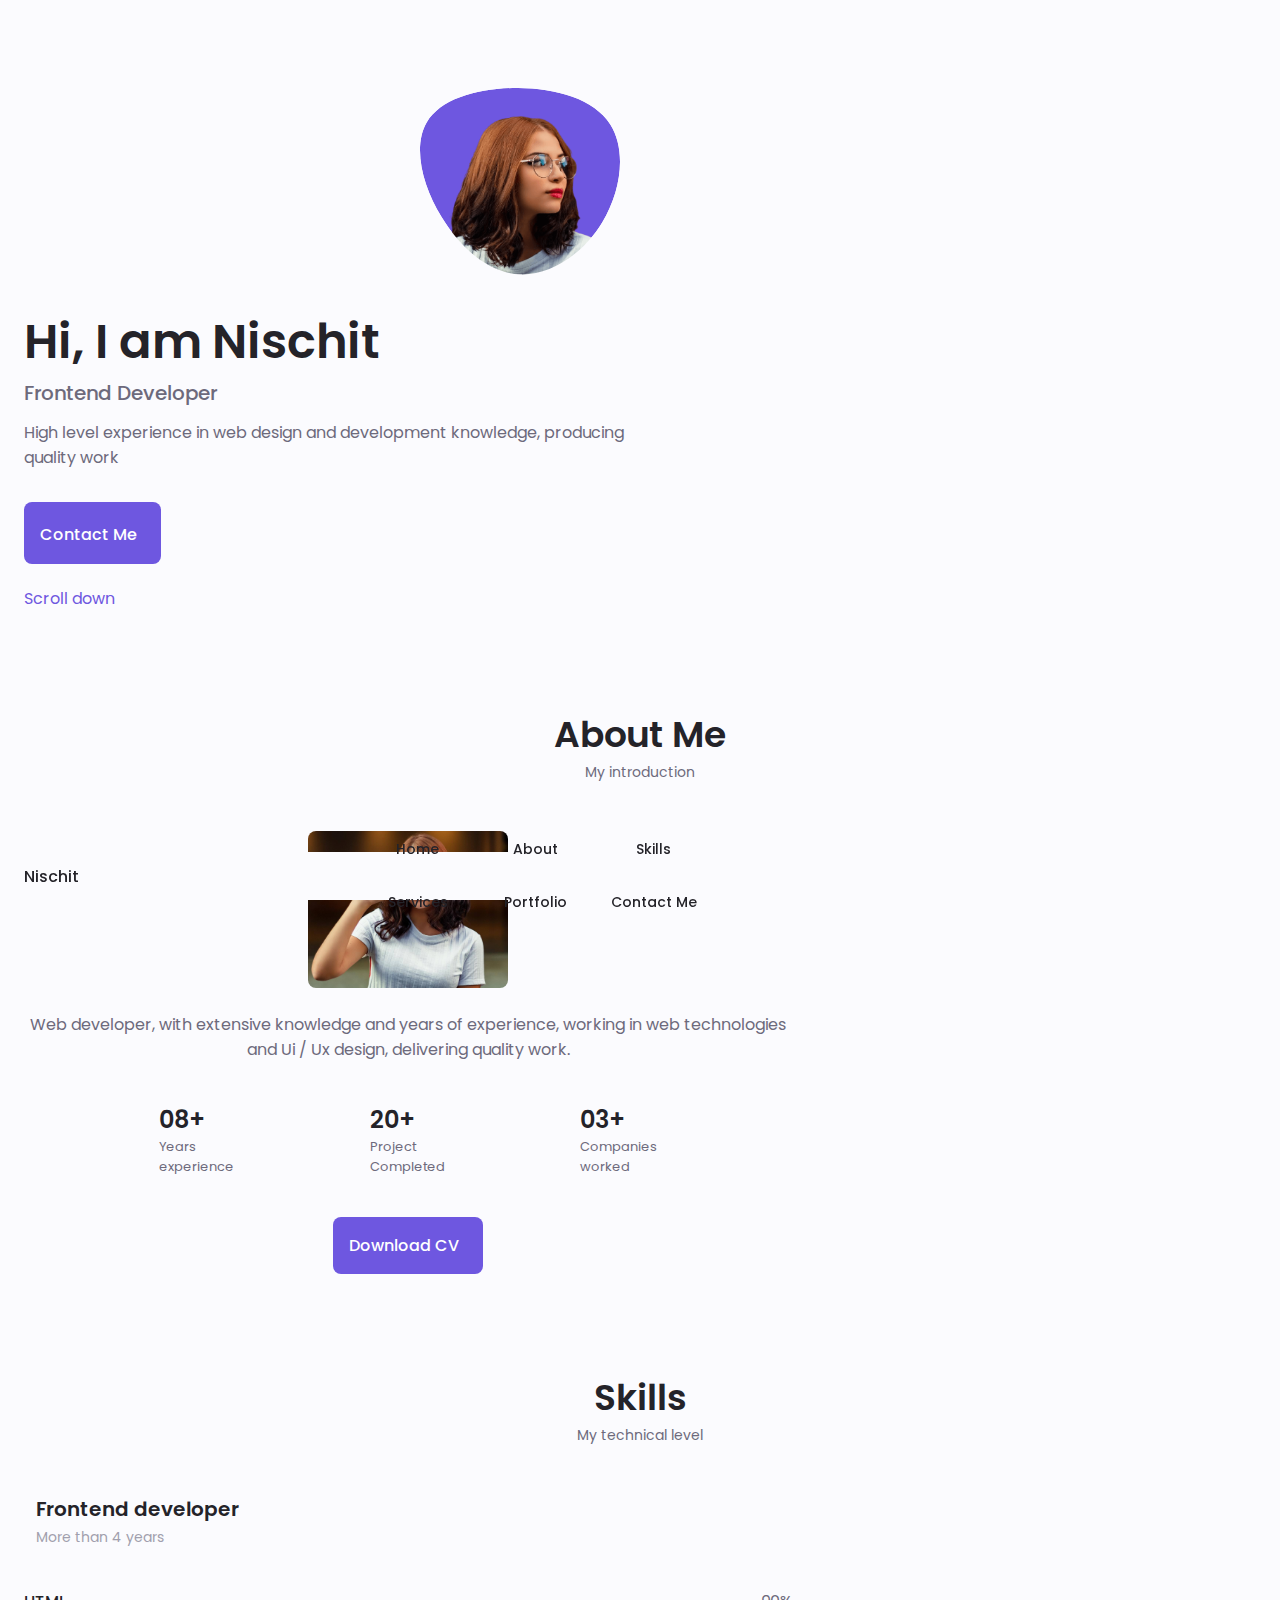
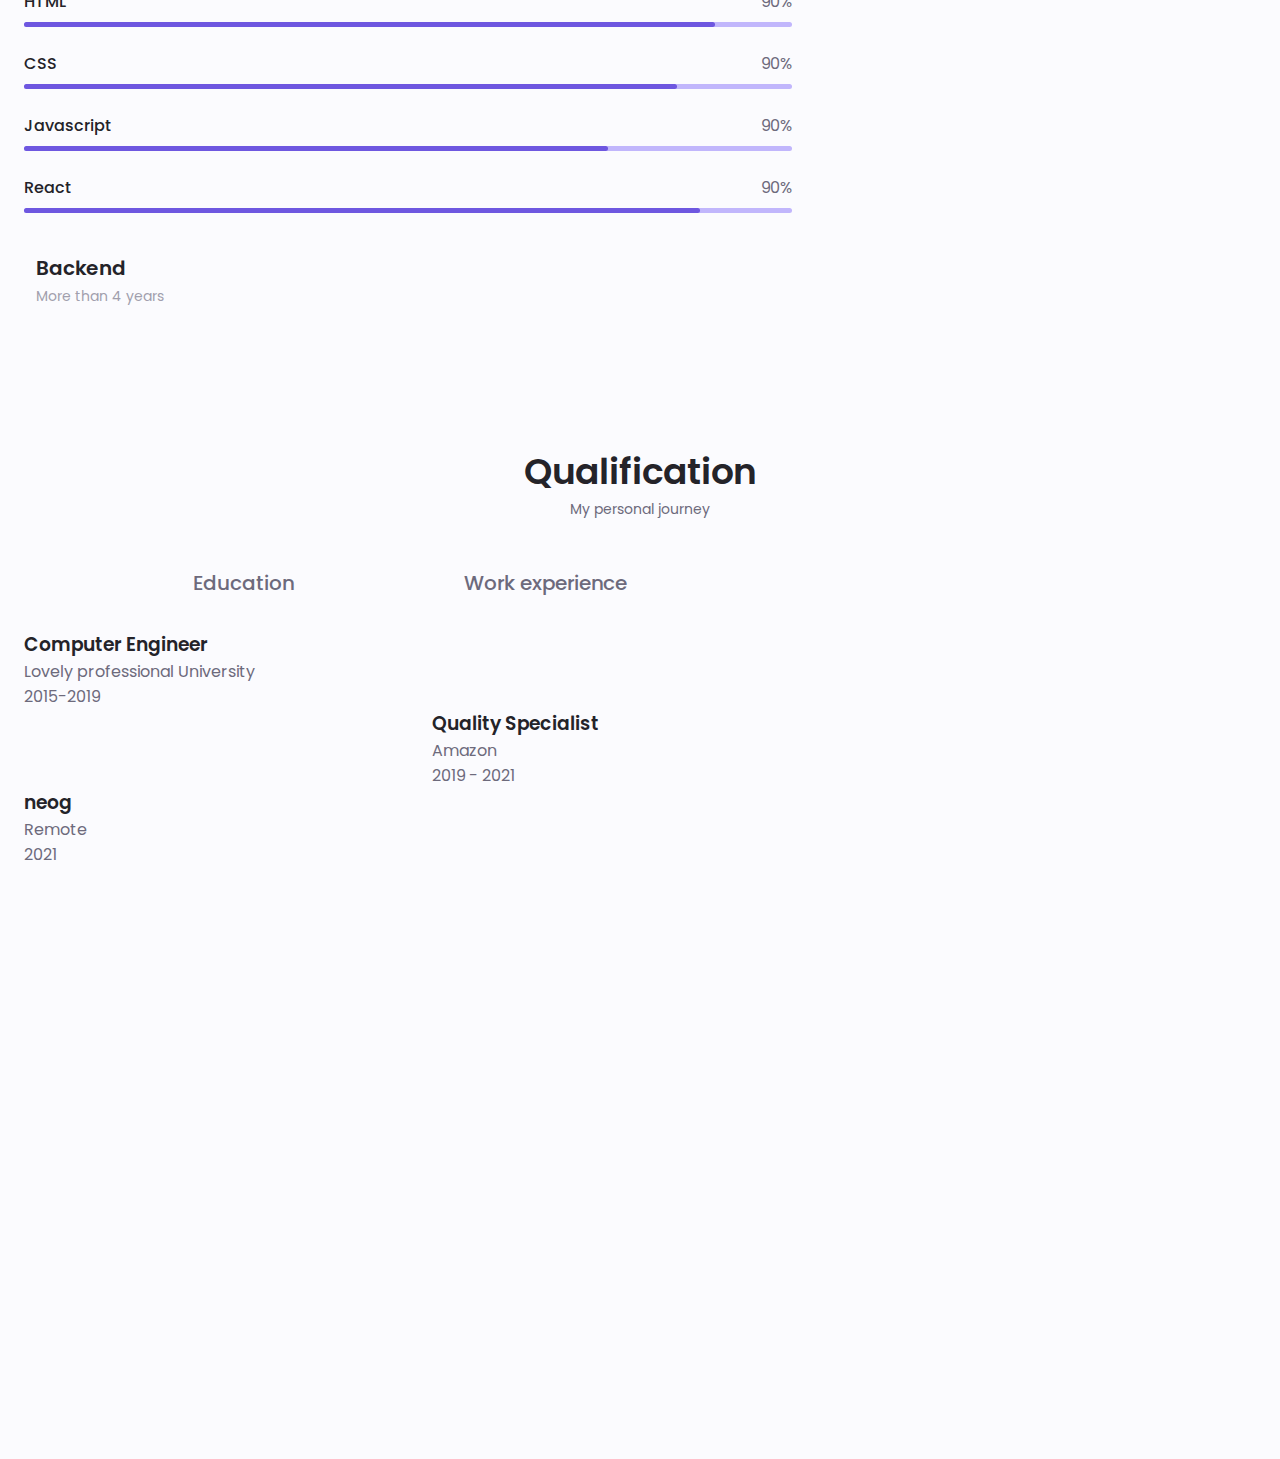
<file: index.html>
<!DOCTYPE html>
<html lang="en">
  <head>
    <meta charset="UTF-8" />
    <meta name="viewport" content="width=device-width, initial-scale=1.0" />
    <!--==================== UNICONS ====================-->
    <link
      rel="stylesheet"
      href="https://unicons.iconscout.com/release/v4.0.0/css/line.css"
    />

    <!--==================== SWIPER CSS ====================-->
    <link rel="stylesheet" href="" />

    <!--==================== CSS ====================-->
    <link rel="stylesheet" href="assets/css/styles.css" />

    <title>Responsive Portfolio Website</title>
  </head>
  <body>
    <!--==================== HEADER ====================-->
    <header class="header" id="header">
      <nav class="nav container">
        <a href="#" class="nav__logo">Nischit</a>

        <div class="nav__menu" id="nav-menu">
          <ul class="nav__list grid">
            <li class="nav__item">
              <a href="#home" class="nav__link">
                <i class="uil uil-estate nav__icon"></i>Home
              </a>
            </li>
            <li class="nav__item">
              <a href="#about" class="nav__link">
                <i class="uil uil-user nav__icon"></i>About
              </a>
            </li>
            <li class="nav__item">
              <a href="#skills" class="nav__link">
                <i class="uil uil-file-alt nav__icon"></i> Skills
              </a>
            </li>
            <li class="nav__item">
              <a href="#services" class="nav__link">
                <i class="uil uil-briefcase-alt nav__icon"></i> Services
              </a>
            </li>
            <li class="nav__item">
              <a href="#portfolio" class="nav__link">
                <i class="uil uil-scenery nav__icon"></i> Portfolio
              </a>
            </li>
            <li class="nav__item">
              <a href="#contact" class="nav__link">
                <i class="uil uil-message nav__icon"></i> Contact Me
              </a>
            </li>
          </ul>
          <i class="uil uil-times" id="nav-close"></i>
        </div>

        <div class="nav__btns">
          <div class="nav__toggle" id="nav-toggle">
            <i class="uil uil-apps"></i>
          </div>
        </div>
      </nav>
    </header>

    <!--==================== MAIN ====================-->
    <main class="main">
      <!--==================== HOME ====================-->
      <section class="home section" id="home">
        <div class="home__container container grid">
          <div class="home__content grid">
            <div class="home__social">
              <a
                href="https://www.linkedin.com/in/nischitshetty"
                target="_blank"
                class="home__social-icon"
              >
                <i class="uil uil-linkedin-alt"></i>
              </a>

              <a
                href="https://dribble.com"
                target="_blank"
                class="home__social-icon"
              >
                <i class="uil uil-dribbble"></i>
              </a>

              <a
                href="https://github.com/njsm8"
                target="_blank"
                class="home__social-icon"
              >
                <i class="uil uil-github-alt"></i>
              </a>
            </div>
            <div class="home__img">
              <svg
                class="home__blob"
                viewBox="0 0 200 187"
                xmlns="http://www.w3.org/2000/svg"
                xmlns:xlink="http://www.w3.org/1999/xlink"
              >
                <mask id="mask0" mask-type="alpha">
                  <path
                    d="M190.312 36.4879C206.582 62.1187 201.309 102.826 182.328 134.186C163.346 165.547 
                130.807 187.559 100.226 186.353C69.6454 185.297 41.0228 161.023 21.7403 129.362C2.45775 
                97.8511 -7.48481 59.1033 6.67581 34.5279C20.9871 10.1032 59.7028 -0.149132 97.9666 
                0.00163737C136.23 0.303176 174.193 10.857 190.312 36.4879Z"
                  />
                </mask>
                <g mask="url(#mask0)">
                  <path
                    d="M190.312 36.4879C206.582 62.1187 201.309 102.826 182.328 134.186C163.346 
                165.547 130.807 187.559 100.226 186.353C69.6454 185.297 41.0228 161.023 21.7403 
                129.362C2.45775 97.8511 -7.48481 59.1033 6.67581 34.5279C20.9871 10.1032 59.7028 
                -0.149132 97.9666 0.00163737C136.23 0.303176 174.193 10.857 190.312 36.4879Z"
                  />

                  <image
                    class="home__blob-img"
                    x="12"
                    y="18"
                    xlink:href="assets\img\perfil.png"
                  />
                </g>
              </svg>
            </div>

            <div class="home__data">
              <h1 class="home__title">Hi, I am Nischit</h1>
              <h3 class="home__subtitle">Frontend Developer</h3>
              <p class="home__description">
                High level experience in web design and development knowledge,
                producing quality work
              </p>
              <a href="#contact" class="button button-flex">
                Contact Me <i class="uil uil-message button__icon"></i>
              </a>
            </div>
          </div>

          <div class="home__scroll">
            <a href="#about" class="home__scroll-button button--flex">
              <i class="uil uil-mouse-alt home__scroll-mouse"></i>
              <span class="home__scroll-name">Scroll down</span>
              <i class="uil uil-arrow-down home__scroll-arrow"></i>
            </a>
          </div>
        </div>
      </section>

      <!--==================== ABOUT ====================-->
      <section class="about section" id="about">
        <h2 class="section__title">About Me</h2>
        <spam class="section__subtitle">My introduction</spam>

        <div class="about__container container grid">
          <img src="assets/img/about.jpg" alt="" class="about__img" />

          <div class="about__data">
            <p class="about__description">
              Web developer, with extensive knowledge and years of experience,
              working in web technologies and Ui / Ux design, delivering quality
              work.
            </p>

            <div class="about__info">
              <div>
                <span class="about__info-title">08+</span>
                <span class="about__info-name"
                  >Years <br />
                  experience</span
                >
              </div>

              <div>
                <span class="about__info-title">20+</span>
                <span class="about__info-name"
                  >Project <br />
                  Completed</span
                >
              </div>

              <div>
                <span class="about__info-title">03+</span>
                <span class="about__info-name"
                  >Companies <br />
                  worked
                </span>
              </div>
            </div>

            <div class="about__buttons">
              <a
                download=""
                href="assets/pdf/Alexa-Cv.pdf"
                class="button button--flex"
              >
                Download CV <i class="uil uil-download-alt button__icon"></i>
              </a>
            </div>
          </div>
        </div>
      </section>

      <!--==================== SKILLS ====================-->
      <section class="skills section" id="skills">
        <h2 class="section__title">Skills</h2>
        <span class="section__subtitle">My technical level</span>

        <div class="skills__container container grid">
          <div class="skills__content skills__open">
            <div class="skills__header">
              <i class="uil uil-brackets-curly skills__icon"></i>

              <div>
                <h1 class="skills__title">Frontend developer</h1>
                <span class="skills__subtitle">More than 4 years</span>
              </div>

              <i class="uil uil-angle-down skills__arrow"></i>
            </div>

            <div class="skills__list grid">
              <div class="skills__data">
                <div class="skills__titles">
                  <h3 class="skills__name">HTML</h3>
                  <span class="skills__number">90%</span>
                </div>
                <div class="skills__bar">
                  <span class="skills__percentage skills__html"> </span>
                </div>
              </div>

              <div class="skills__data">
                <div class="skills__titles">
                  <h3 class="skills__name">CSS</h3>
                  <span class="skills__number">90%</span>
                </div>
                <div class="skills__bar">
                  <span class="skills__percentage skills__css"> </span>
                </div>
              </div>

              <div class="skills__data">
                <div class="skills__titles">
                  <h3 class="skills__name">Javascript</h3>
                  <span class="skills__number">90%</span>
                </div>
                <div class="skills__bar">
                  <span class="skills__percentage skills__js"> </span>
                </div>
              </div>

              <div class="skills__data">
                <div class="skills__titles">
                  <h3 class="skills__name">React</h3>
                  <span class="skills__number">90%</span>
                </div>
                <div class="skills__bar">
                  <span class="skills__percentage skills__react"> </span>
                </div>
              </div>
            </div>
          </div>
          <div class="skills__content skills__close">
            <div class="skills__header">
              <i class="uil uil-brackets-curly skills__icon"></i>

              <div>
                <h1 class="skills__title">Backend</h1>
                <span class="skills__subtitle">More than 4 years</span>
              </div>

              <i class="uil uil-angle-down skills__arrow"></i>
            </div>

            <div class="skills__list grid">
              <div class="skills__data">
                <div class="skills__titles">
                  <h3 class="skills__name">Firebase</h3>
                  <span class="skills__number">90%</span>
                </div>
                <div class="skills__bar">
                  <span class="skills__percentage skills__html"> </span>
                </div>
              </div>

              <div class="skills__data">
                <div class="skills__titles">
                  <h3 class="skills__name">Netlify</h3>
                  <span class="skills__number">90%</span>
                </div>
                <div class="skills__bar">
                  <span class="skills__percentage skills__css"> </span>
                </div>
              </div>

              <div class="skills__data">
                <div class="skills__titles">
                  <h3 class="skills__name">NodeJs</h3>
                  <span class="skills__number">90%</span>
                </div>
                <div class="skills__bar">
                  <span class="skills__percentage skills__js"> </span>
                </div>
              </div>

              <div class="skills__data">
                <div class="skills__titles">
                  <h3 class="skills__name">Heroku</h3>
                  <span class="skills__number">90%</span>
                </div>
                <div class="skills__bar">
                  <span class="skills__percentage skills__react"> </span>
                </div>
              </div>
            </div>
          </div>
        </div>
      </section>

      <!--==================== QUALIFICATION ====================-->
      <section class="qualification section">
        <h2 class="section__title">Qualification</h2>
        <span class="section__subtitle">My personal journey</span>

        <div class="qualification__container container">
          <div class="qualification__tabs">
            <div class="qualification__button button--flex">
              <i class="uil uil-graduation-cap qualification__icon"></i>
              Education
            </div>

            <div class="qualification__button button--flex">
              <i class="uil uil-briefcase-alt qualification__icon"></i>
              Work experience
            </div>
          </div>
          <div class="qualification__sections">
            <!--==================== QUALIFICATION CONTENT 1====================-->
            <div class="qualification__content">
              <!--==================== QUALIFICATION 1====================-->
              <div class="qualification__data">
                <div>
                  <h3 class="qualification__title">Computer Engineer</h3>
                  <span class="qualification__subtitle"
                    >Lovely professional University</span
                  >
                  <div class="qualification__calendar">
                    <i class="uil uil-calender-alt"></i>
                    2015-2019
                  </div>
                </div>

                <div>
                  <span class="qualification__rounder"></span>
                  <span class="qualification__line"></span>
                </div>
              </div>

              <!--==================== QUALIFICATION 2 ====================-->
              <div class="qualification__data">
                <div></div>

                <div>
                  <span class="qualification__rounder"></span>
                  <span class="qualification__line"></span>
                </div>

                <div>
                  <h3 class="qualification__title">Quality Specialist</h3>
                  <span class="qualification__subtitle"> Amazon </span>
                  <div class="qualification__calendar">
                    <i class="uil uil-calender-alt"></i>
                    2019 - 2021
                  </div>
                </div>
              </div>

              <!--==================== QUALIFICATION 1====================-->
              <div class="qualification__data">
                <div>
                  <h3 class="qualification__title">neog</h3>
                  <span class="qualification__subtitle">Remote</span>
                  <div class="qualification__calendar">
                    <i class="uil uil-calender-alt"></i>
                    2021
                  </div>
                </div>

                <div>
                  <span class="qualification__rounder"></span>
                  <span class="qualification__line"></span>
                </div>
              </div>
            </div>
          </div>
        </div>
      </section>
      <!--==================== SERVICES ====================-->
      <section class="services section" id="services"></section>
      <!--==================== PORTFOLIO ====================-->
      <section class="portfolio section" id="portfolio"></section>

      <!--==================== PROJECT IN MIND ====================-->
      <section class="project section"></section>

      <!--==================== TESTIMONIAL ====================-->
      <section class="testimonial section"></section>

      <!--==================== CONTACT ME ====================-->
      <section class="contact section" id="contact"></section>
    </main>

    <!--==================== FOOTER ====================-->
    <footer class="footer"></footer>
    <!--==================== SCROLL TOP ====================-->

    <!--==================== SWIPER JS ====================-->
    <script src=""></script>

    <!--==================== MAIN JS ====================-->
    <script src="assets/js/main.js"></script>
  </body>
</html>
</file>
<file: assets/css/styles.css>
/*==================== GOOGLE FONTS ====================*/
@import url("https://fonts.googleapis.com/css2?family=Poppins:wght@400;500;600&display=swap");

/*==================== VARIABLES CSS ====================*/
:root {
  --header-height: 3rem;

  /*========== Colors ==========*/
  /* Change favorite color */
  --hue-color: 250; /*Purple 250 - Green 142 - Blue 230 - Pink 340*/

  /* HSL color mode */
  --first-color: hsl(var(--hue-color), 69%, 61%);
  --first-color-second: hsl(var(--hue-color), 69%, 61%);
  --first-color-alt: hsl(var(--hue-color), 57%, 53%);
  --first-color-lighter: hsl(var(--hue-color), 92%, 85%);
  --title-color: hsl(var(--hue-color), 8%, 15%);
  --text-color: hsl(var(--hue-color), 8%, 45%);
  --text-color-light: hsl(var(--hue-color), 8%, 65%);
  --input-color: hsl(var(--hue-color), 70%, 96%);
  --body-color: hsl(var(--hue-color), 60%, 99%);
  --container-color: #fff;

  /*========== Font and typography ==========*/
  --body-font: "Poppins", sans-serif;

  /* .5rem = 8px, 1rem = 16px, 1.5rem = 24px ... */
  --big-font-size: 2rem;
  --h1-font-size: 1.5rem;
  --h2-font-size: 1.25rem;
  --h3-font-size: 1.125rem;
  --normal-font-size: 0.938rem;
  --small-font-size: 0.813rem;
  --smaller-font-size: 0.75rem;

  /*========== Font weight ==========*/
  --font-medium: 500;
  --font-semi-bold: 600;

  /*========== Margenes Bottom ==========*/
  /* .25rem = 4px, .5rem = 8px, .75rem = 12px ... */
  --mb-0-25: 0.25rem;
  --mb-0-5: 0.5rem;
  --mb-0-75: 0.75rem;
  --mb-1: 1rem;
  --mb-1-5: 1.5rem;
  --mb-2: 2rem;
  --mb-2-5: 2.5rem;
  --mb-3: 3rem;

  /*========== z index ==========*/
  --z-tooltip: 10;
  --z-fixed: 100;
  --z-modal: 100;
}

/* Font size for large devices */
@media screen and (min-width: 968px) {
  :root {
    --big-font-size: 3rem;
    --h1-font-size: 2.25rem;
    --h2-font-size: 1.5rem;
    --h3-font-size: 1.25rem;
    --normal-font-size: 1rem;
    --small-font-size: 0.875rem;
    --smaller-font-size: 0.813rem;
  }
}

/*========== Variables Dark theme ==========*/

/*========== Button Dark/Light ==========*/

/*==================== BASE ====================*/
* {
  box-sizing: border-box;
  padding: 0;
  margin: 0;
}

html {
  scroll-behavior: smooth;
}

body {
  margin: 0 0 var(--header-height) 0;
  font-family: var(--body-font);
  font-size: var(--normal-font-size);
  background-color: var(--body-color);
  color: var(--text-color);
}

h1,
h2,
h3,
h4 {
  color: var(--title-color);
  font-weight: var(--font-semi-bold);
}

ul {
  list-style: none;
}

a {
  text-decoration: none;
}

img {
  max-width: 100%;
  height: auto;
}

/*==================== REUSABLE CSS CLASSES ====================*/
.section {
  padding: 2rem 0 4rem;
}

.section__title {
  font-size: var(--h1-font-size);
}

.section__subtitle {
  display: block;
  font-size: var(--small-font-size);
  margin-bottom: var(--mb-3);
}

.section__title,
.section__subtitle {
  text-align: center;
}

/*==================== LAYOUT ====================*/
.container {
  max-width: 768px;
  margin-left: var(--mb-1-5);
  margin-right: var(--mb-1-5);
}

.grid {
  display: grid;
  gap: 1.5rem;
}

.header {
  width: 100%;
  position: fixed;
  bottom: 0;
  left: 0;
  z-index: var(--z-fixed);
  background-color: var(--body-color);
}

/*==================== NAV ====================*/
.nav {
  max-width: 968px;
  height: var(--header-height);
  display: flex;
  justify-content: space-between;
  align-items: center;
}

.nav__logo,
.nav__toggle {
  color: var(--title-color);
  font-weight: var(--font-medium);
}

.nav_logo:hover {
  color: var(--first-color);
}

.nav__toggle {
  font-size: 1.1rem;
  cursor: pointer;
}

.nav__toggle:hover {
  color: var(--first-color);
}

@media screen and (max-width: 767px) {
  .nav__menu {
    position: fixed;
    bottom: -100%;
    left: 0;
    width: 100%;
    background-color: var(--body-color);
    padding: 2rem 1.5rem 4rem;
    box-shadow: 0 -1px 4px rgba(0, 0, 0, 0.15);
    border-radius: 1.5rem 1.5rem 0 0;
    transition: 0.3s;
  }
}

.nav__list {
  grid-template-columns: repeat(3, 1fr);
  gap: 2rem;
}

.nav__link {
  display: flex;
  flex-direction: column;
  align-items: center;
  font-size: var(--small-font-size);
  color: var(--title-color);
  font-weight: var(--font-medium);
}

.nav__link:hover {
  color: var(--first-color);
}

.nav__icon {
  font-size: 1.2rem;
}

.nav__close {
  position: absolute;
  right: 1.3rem;
  bottom: 0.5rem;
  font-size: 1.5rem;
  cursor: pointer;
  color: var(--first-color);
}

.nav__close:hover {
  color: var(--first-color-alt);
}

/* show menu */
.show-menu {
  bottom: 0;
}
/* Active link */

/* Change background header */

/*==================== HOME ====================*/
.home__container {
  gap: 1rem;
}

.home__content {
  grid-template-columns: 0.5fr 0.3fr;
  padding-top: 3.5rem;
  align-items: center;
}

.home__social {
  display: grid;
  grid-template-columns: max-content;
  row-gap: 1rem;
}

.home__social-icon {
  font-size: 1.25rem;
  color: var(--first-color);
}

.home__social-icon:hover {
  color: var(--first-color-alt);
}

.home__blob {
  width: 200px;
  fill: var(--first-color);
}

.home__blob-img {
  width: 176px;
}

.home__data {
  grid-column: 1/3;
}

.home__title {
  font-size: var(--big-font-size);
}

.home__subtitle {
  font-size: var(--h3-font-size);
  color: var(--text-color);
  font-weight: var(--font-medium);
  margin-bottom: var(--mb-0-75);
}

.home__description {
  margin-bottom: var(--mb-2);
}

.home__scroll {
  /* display: none; */
}

.home__scroll-button {
  color: var(--first-color);
  transition: 0.3s;
}

.home__scroll-button:hover {
  transform: translateY(0.25rem);
}

.home__scroll-mouse {
  font-size: 2rem;
}

.home_scroll-name {
  font-size: var(--small-font-size);
  color: var(--title-color);
  font-weight: var(--font-medium);
  margin-right: var(--mb-0-25);
}

.home__scroll-arrow {
  font-size: 1.25rem;
}
/*==================== BUTTONS ====================*/
.button {
  display: inline-block;
  background-color: var(--first-color);
  color: #fff;
  padding: 1rem;
  border-radius: 0.5rem;
  font-weight: var(--font-medium);
}

.button:hover {
  background-color: var(--first-color-alt);
}

.button__icon {
  font-size: 1.25rem;
  margin-left: var(--mb-0-5);
  transition: 0.3s;
}

.button--flex {
  display: inline-flex;
  align-items: center;
}

/*==================== ABOUT ====================*/
.about__img {
  width: 200px;
  border-radius: 0.5rem;
  justify-self: center;
  align-self: center;
}

.about__description {
  text-align: center;
  margin-bottom: var(--mb-2-5);
}

.about__info {
  display: flex;
  justify-content: space-evenly;
  margin-bottom: var(--mb-2-5);
}

.about__info-title {
  font-size: var(--h2-font-size);
  font-weight: var(--font-semi-bold);
  color: var(--title-color);
}

.about__info-name {
  font-size: var(--smaller-font-size);
}

.about__info-title,
.about__info-name {
  display: block;
}

.about__buttons {
  display: flex;
  justify-content: center;
}

/*==================== SKILLS ====================*/
.skills__container {
  row-gap: 0;
}

.skills__header {
  display: flex;
  align-items: center;
  margin-bottom: var(--mb-2-5);
  cursor: pointer;
}

.skills__icon,
.skills__arrow {
  font-size: 2rem;
  color: var(--first-color);
}

.skills__icon {
  margin-right: var(--mb-0-75);
}

.skills__title {
  font-size: var(--h3-font-size);
}

.skills__subtitle {
  font-size: var(--small-font-size);
  color: var(--text-color-light);
}

.skills__arrow {
  margin-left: auto;
  transition: 0.4s;
}

.skills__list {
  row-gap: 1.5rem;
}

.skills__titles {
  display: flex;
  justify-content: space-between;
  margin-bottom: var(--mb-0-5);
}

.skills__name {
  font-size: var(--normal-font-size);
  font-weight: var(--font-medium);
}

.skills__bar,
.skills__percentage {
  height: 5px;
  border-radius: 0.25rem;
}

.skills__bar {
  background-color: var(--first-color-lighter);
}

.skills__percentage {
  display: block;
  background-color: var(--first-color);
}

.skills__html {
  width: 90%;
}

.skills__css {
  width: 85%;
}

.skills__js {
  width: 76%;
}

.skills__react {
  width: 88%;
}

.skills__close .skills__list {
  height: 0;
  overflow: hidden;
}

.skills__open .skills__list {
  height: max-content;
  margin-bottom: var(--mb-2-5);
}

.skills__open .skills__arrow {
  transform: rotate(-180deg);
}

/*==================== QUALIFICATION ====================*/
.qualification__tabs {
  display: flex;
  justify-content: space-evenly;
  margin-bottom: var(--mb-2);
}

.qualification__button {
  font-size: var(--h3-font-size);
  font-weight: var(--font-medium);
  cursor: pointer;
}

.qualification__button:hover {
  color: var(--first-color);
}

.qualification__icon {
  font-size: 1.8rem;
  margin-right: var(--mb-0-25);
}

.qualification__data {
  display: grid;
  grid-template-columns: 1fr max-content 1fr;
  column-gap: 1.5rem;
}

/*==================== SERVICES ====================*/

/* Active Modal */

/*==================== PORTFOLIO ====================*/

/*==================== PROJECT IN MIND ====================*/

/*==================== TESTIMONIAL ====================*/

/*==================== CONTACT ME ====================*/

/*==================== FOOTER ====================*/

/*========== SCROLL UP ==========*/

/* Show scroll */

/*========== SCROLL BAR ==========*/

/*==================== MEDIA QUERIES ====================*/
/* For small devices */

/* For medium devices */

/* For large devices */
</file>
